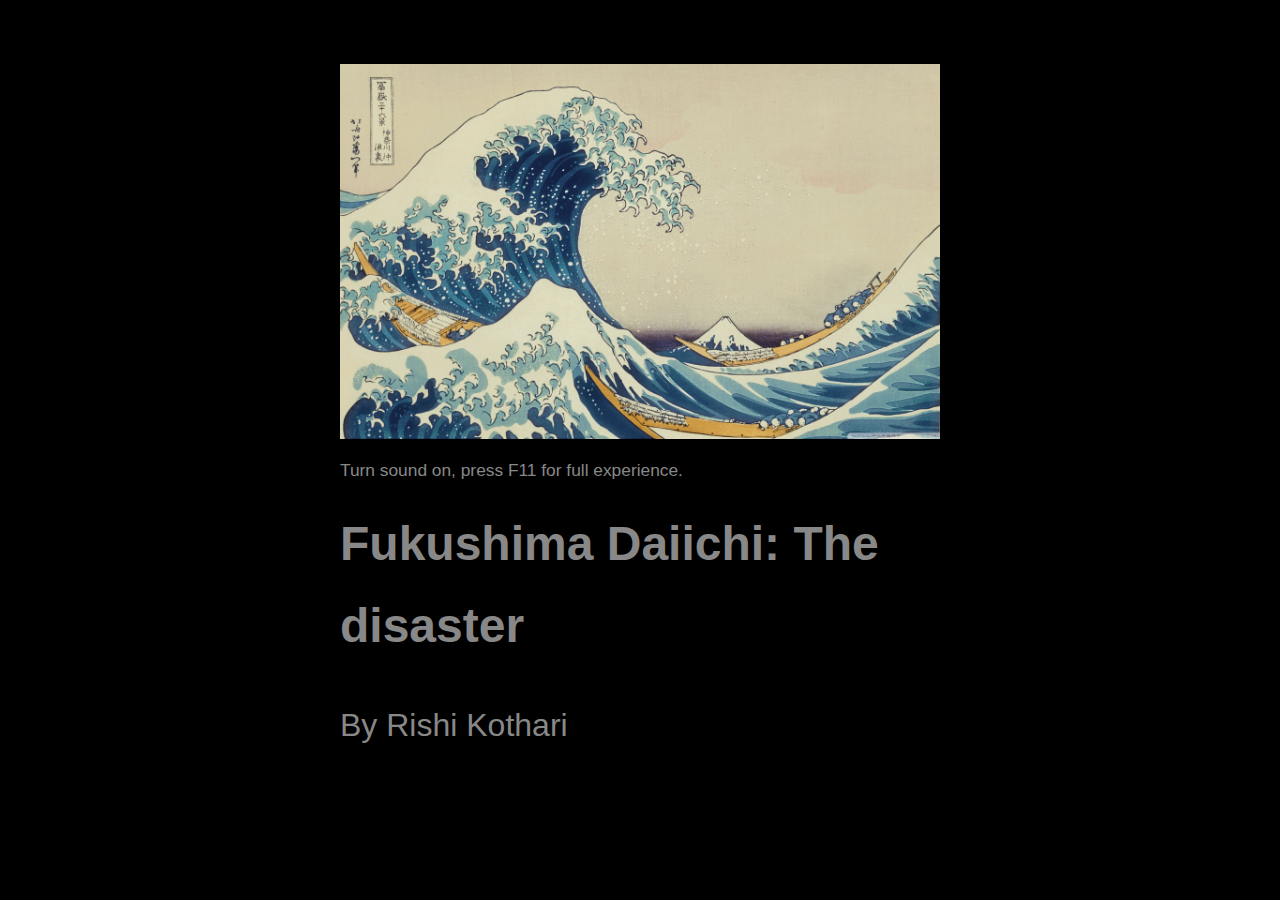
<file: web/index.html>
﻿<!doctype html>
<html lang="en">
<head>
    <meta charset="utf-8">

    <title>Fukushima: The full story.</title>

    <meta name="viewport" content="width=device-width, initial-scale=1.0">

    <link rel="stylesheet" href="style.css">

</head>

<body>

  <embed src="music.mp3" width="180" height="90" loop="true" autostart="false" hidden="true" />
    <div class="outerContainer">
        <div id="story" class="container">
        </div>
    </div>

    <script src="ink.js"></script>
    <script src="story.js"></script>
    <script src="main.js"></script>
</body>
</html>
</file>
<file: web/style.css>
body {
    font-family: "SF Pro Text", BlinkMacSystemFont, -apple-system, sans-serif;
    background: white;
}

body.dark {
    background: black;
    color: white;
}

h1, h2 {
    text-align: center;
    font-family: "Quattrocento", Georgia, 'Times New Roman', Times, serif;
    margin: 0;
    padding: 0;
}

h1 {
    font-size: 30pt;
    margin-bottom: 10px;
}

h2 {
    font-size: 14pt;
    font-style: italic;
    font-family: sans-serif;
    font-weight: 600;
    color: #BBB;
}

.dark h2 {
    color: #666;
}

.header {
    padding-top: 3em;
    padding-bottom: 3em;
}

h3.written-in-ink {
    font-size: 9pt;
    font-family: sans-serif; 
    text-align: center;
    font-weight: 700;
    position: fixed;
    display: block;
    width: 100%;
    background: white;
    margin: 0;
    padding-top: 6px;
    padding-bottom: 6px;
    top: 0;
}

.dark h3.written-in-ink {
    background: black;
}


/* Seems necessary to make iframes work on itch.io on mobile iOS :-( */
.outerContainer {
    position: absolute;
    display: block;
    margin: 0;
    padding: 0;
    -webkit-overflow-scrolling: touch;
    overflow: scroll;
    height: 100%;
    width: 100%;
    top: 0;
    left: 0;
}

.container {
    display: block;
    max-width: 600px;
    margin: 0 auto;
    padding: 20px;
    padding-top: 4em;
    background: white;
}

.dark .container {
    background: black;
}

p {
    font-size: 13pt;
    color: #888;
    line-height: 1.7em;
    font-weight: lighter;
}

a {
    font-weight: 700;
    color: #b97c2c;
    font-family: sans-serif;
    transition: color 0.6s;
    text-decoration: none;
}

.dark a {
    color: #1a88cc;
    transition: color 0.6s;
}


a:hover {
    color: black;
    transition: color 0.1s;
}

.dark a:hover {
    color: white;
}

strong {
    color: black;
    font-weight: bold;
}

.dark strong {
    color: white;
}

img {
    display: block;
    margin: 0 auto;
    max-width: 100%;
}

.container .hide {
    opacity: 0.0;
}

.container .invisible {
    display: none;
}

.container * {
    opacity: 1.0;
    transition: opacity 1.0s;
}

p.choice {
    text-align: center;
    line-height: 1.7em;
}

/* first choice */
:not(.choice) + .choice {
    padding-top: 1em; 
}


p.choice a {
    font-size: 15pt;
}

/* Built in class if you want to write:
     The End # CLASS: end
*/
.end {
    text-align: center;
    font-weight: bold;
    color: black;
    padding-top: 20px;
    padding-bottom: 20px;
}

.dark .end {
    color: white;
}


/* Custom Classes */

.title {
  font-size: 3em;
  font-weight: 600;
  padding:0;
  margin: 0;
}

.subtitle {
  font-size: 2em;
}

.time {
  font-size: 2em;
  font-weight: 300;
  display: block
}

.time:before {
  content: "🕒   ";
  font-size: 0.5em;
  vertical-align: middle;
}

.measure {
  text-align: center;
}
</file>
